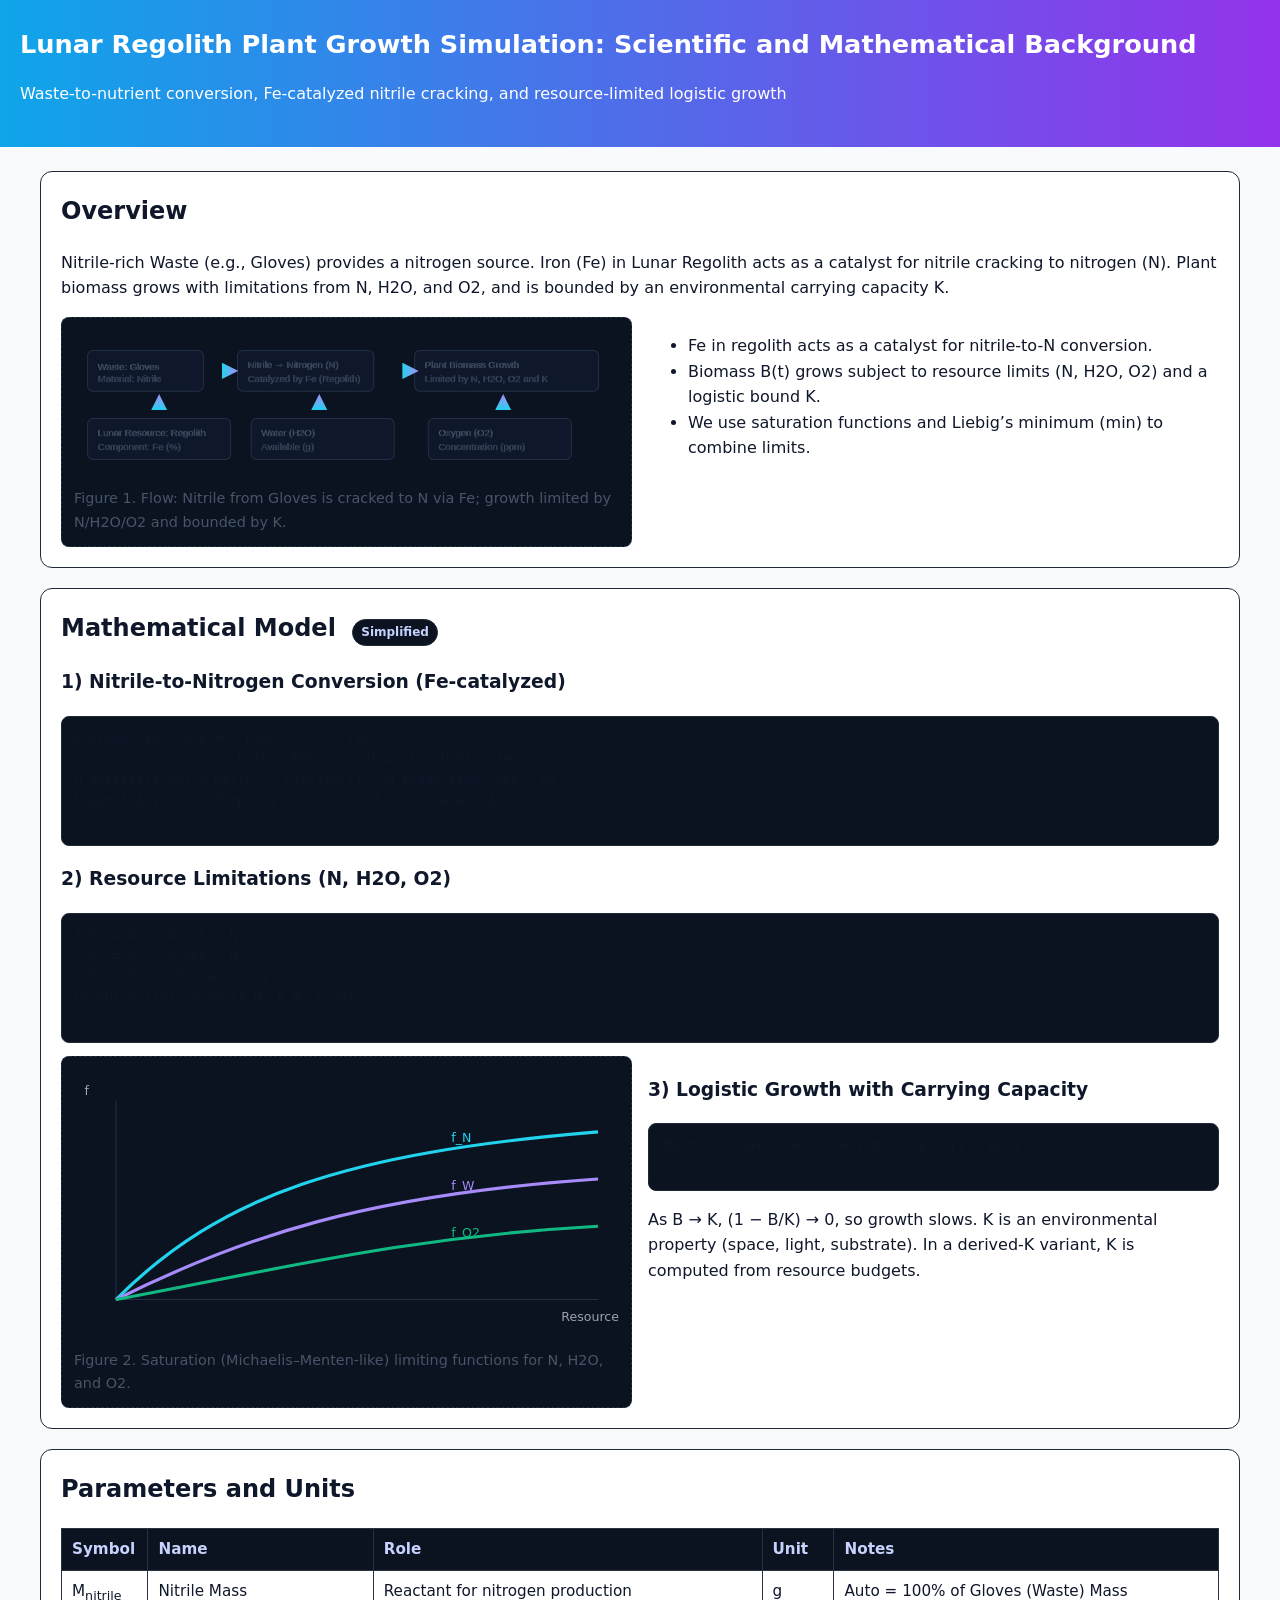
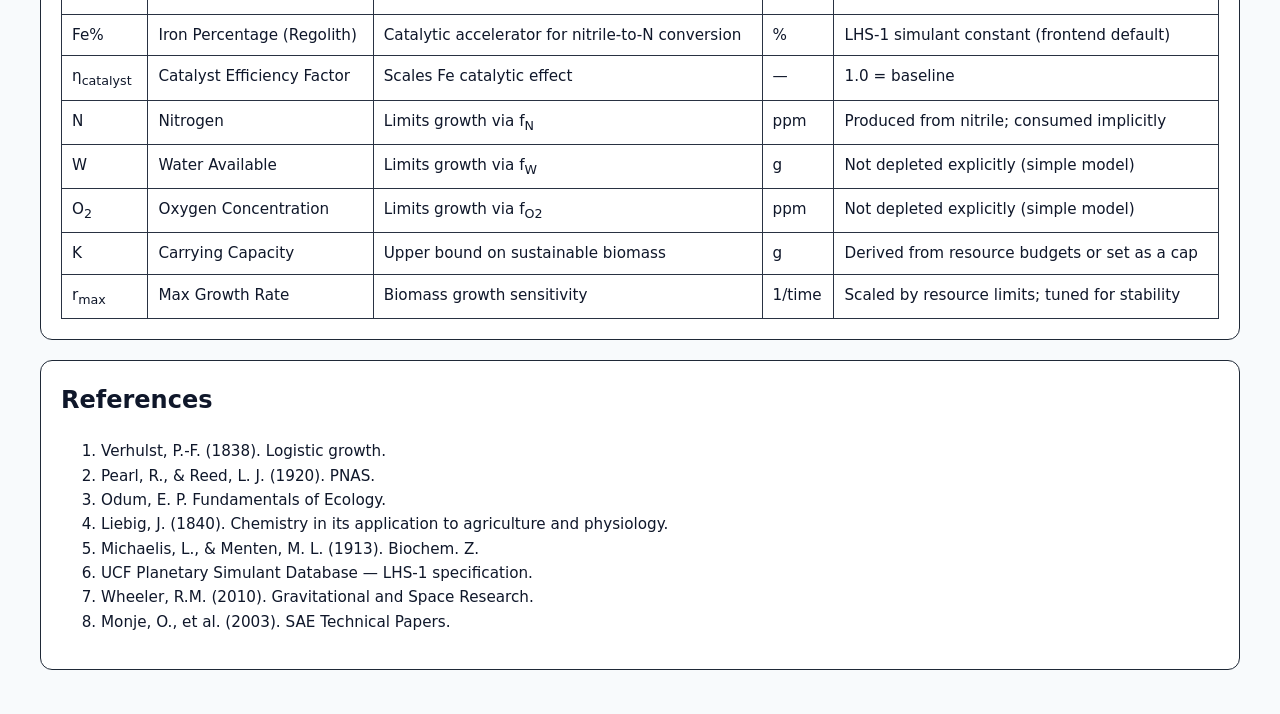
<file: help.html>
<!DOCTYPE html>
<html lang="en">
<head>
  <meta charset="utf-8" />
  <title>Lunar Regolith Plant Growth Simulation — Scientific Background</title>
  <meta name="viewport" content="width=device-width, initial-scale=1" />
  <meta name="color-scheme" content="dark light">
  <link rel="icon" href="data:,">
  <style>
    :root { --bg:#0f172a; --panel:#111827; --text:#e5e7eb; --muted:#9ca3af; --link:#60a5fa; }
    @media (prefers-color-scheme: light) {
      :root { --bg:#f8fafc; --panel:#ffffff; --text:#0f172a; --muted:#475569; --link:#2563eb; }
      .figure, code, pre { background:#f1f5f9; border-color:#e2e8f0; }
      header { color:#0f172a; }
    }
    html, body { background:var(--bg); color:var(--text); font-family:system-ui, Segoe UI, Roboto, Helvetica, Arial, sans-serif; margin:0; line-height:1.6; }
    header { background: linear-gradient(90deg, #0ea5e9 0%, #9333ea 100%); color:#fff; padding:24px 20px; }
    header h1 { margin:0 0 6px 0; font-size:1.6rem; }
    main { padding:24px; max-width:1200px; margin:0 auto; }
    section { background:var(--panel); border:1px solid #1f2937; border-radius:12px; padding:20px; margin-bottom:20px; }
    h2 { margin-top:0; }
    .two-col { display:grid; grid-template-columns:repeat(auto-fit, minmax(280px,1fr)); gap:16px; }
    .caption { color:var(--muted); font-size:0.9rem; }
    .table { width:100%; border-collapse:collapse; font-size:0.95rem; }
    .table th,.table td { border:1px solid #293242; padding:8px 10px; vertical-align:top; }
    .table th { background:#0b1220; text-align:left; color:#c7d2fe; }
    code, pre { background:#0b1220; border:1px solid #1f2937; padding:12px; border-radius:8px; display:block; overflow-x:auto; white-space:pre-wrap; }
    a { color:var(--link); }
    .figure { background:#0b1220; border:1px dashed #223047; border-radius:8px; padding:12px; }
    .svg-wrap { width:100%; overflow:hidden; }
    .badge { display:inline-block; font-size:0.75rem; background:#0b1220; border:1px solid #1f2937; padding:3px 8px; border-radius:999px; color:#c7d2fe; margin-left:8px; }
    .ref { font-size:0.95rem; }
  </style>
</head>
<body>
<header>
  <h1>Lunar Regolith Plant Growth Simulation: Scientific and Mathematical Background</h1>
  <p>Waste-to-nutrient conversion, Fe-catalyzed nitrile cracking, and resource-limited logistic growth</p>
</header>
<main>
  <section id="overview">
    <h2>Overview</h2>
    <p>
      Nitrile-rich Waste (e.g., Gloves) provides a nitrogen source. Iron (Fe) in Lunar Regolith acts as a catalyst for nitrile cracking to nitrogen (N). Plant biomass grows with limitations from N, H2O, and O2, and is bounded by an environmental carrying capacity K.
    </p>
    <div class="two-col">
      <div class="figure">
        <div class="svg-wrap" aria-label="System flow diagram">
          <svg viewBox="0 0 800 220" role="img">
            <defs>
              <linearGradient id="grad1" x1="0" x2="1">
                <stop offset="0%" stop-color="#22d3ee"/>
                <stop offset="100%" stop-color="#a78bfa"/>
              </linearGradient>
              <marker id="arrow" markerWidth="8" markerHeight="8" refX="6" refY="4" orient="auto">
                <polygon points="0 0, 8 4, 0 8" fill="url(#grad1)"/>
              </marker>
            </defs>
            <rect x="0" y="0" width="800" height="220" fill="#0b1220" rx="8"></rect>
            <g font-family="Segoe UI, sans-serif" font-size="14" fill="#e5e7eb" stroke="#223047">
              <rect x="20" y="30" width="170" height="60" fill="#0f172a" rx="8" stroke-width="1.5"/>
              <text x="35" y="58">Waste: Gloves</text>
              <text x="35" y="76" fill="#9ca3af">Material: Nitrile</text>
              <rect x="240" y="30" width="200" height="60" fill="#0f172a" rx="8" stroke-width="1.5"/>
              <text x="255" y="56">Nitrile → Nitrogen (N)</text>
              <text x="255" y="76" fill="#9ca3af">Catalyzed by Fe (Regolith)</text>
              <rect x="500" y="30" width="270" height="60" fill="#0f172a" rx="8" stroke-width="1.5"/>
              <text x="515" y="56">Plant Biomass Growth</text>
              <text x="515" y="76" fill="#9ca3af">Limited by N, H2O, O2 and K</text>
              <rect x="20" y="130" width="210" height="60" fill="#0f172a" rx="8" stroke-width="1.5"/>
              <text x="35" y="156">Lunar Resource: Regolith</text>
              <text x="35" y="176" fill="#9ca3af">Component: Fe (%)</text>
              <rect x="260" y="130" width="210" height="60" fill="#0f172a" rx="8" stroke-width="1.5"/>
              <text x="275" y="156">Water (H2O)</text>
              <text x="275" y="176" fill="#9ca3af">Available (g)</text>
              <rect x="520" y="130" width="210" height="60" fill="#0f172a" rx="8" stroke-width="1.5"/>
              <text x="535" y="156">Oxygen (O2)</text>
              <text x="535" y="176" fill="#9ca3af">Concentration (ppm)</text>
            </g>
            <g stroke="url(#grad1)" stroke-width="3" fill="none">
              <path d="M190,60 L235,60" marker-end="url(#arrow)"/>
              <path d="M440,60 L500,60" marker-end="url(#arrow)"/>
              <path d="M125,130 L125,100" marker-end="url(#arrow)"/>
              <path d="M360,130 L360,100" marker-end="url(#arrow)"/>
              <path d="M630,130 L630,100" marker-end="url(#arrow)"/>
            </g>
          </svg>
        </div>
        <div class="caption">Figure 1. Flow: Nitrile from Gloves is cracked to N via Fe; growth limited by N/H2O/O2 and bounded by K.</div>
      </div>
      <div>
        <ul>
          <li>Fe in regolith acts as a catalyst for nitrile-to-N conversion.</li>
          <li>Biomass B(t) grows subject to resource limits (N, H2O, O2) and a logistic bound K.</li>
          <li>We use saturation functions and Liebig’s minimum (min) to combine limits.</li>
        </ul>
      </div>
    </div>
  </section>

  <section id="math">
    <h2>Mathematical Model <span class="badge">Simplified</span></h2>
    <h3>1) Nitrile-to-Nitrogen Conversion (Fe-catalyzed)</h3>
    <pre>
N_production_rate = k_base · M_nitrile
                   + k_fe · Fe% · η_catalyst · M_nitrile
M_nitrile(t+Δt) = max(0, M_nitrile(t) − N_production_rate · Δt)
N_ppm(t+Δt)     = N_ppm(t) + α · N_production_rate · Δt
    </pre>

    <h3>2) Resource Limitations (N, H2O, O2)</h3>
    <pre>
f_N  = N / (N_sat + N)
f_W  = W / (W_sat + W)
f_O2 = O2 / (O2_sat + O2)
resource_limit = min(f_N, f_W, f_O2)
    </pre>

    <div class="two-col">
      <div class="figure">
        <div class="svg-wrap" aria-label="Saturation curves">
          <svg viewBox="0 0 520 260" role="img">
            <rect x="0" y="0" width="520" height="260" fill="#0b1220" rx="8"></rect>
            <g stroke="#223047" stroke-width="1">
              <line x1="40" y1="220" x2="500" y2="220"></line>
              <line x1="40" y1="220" x2="40" y2="30"></line>
            </g>
            <text x="10" y="25" fill="#9ca3af" font-size="12">f</text>
            <text x="465" y="240" fill="#9ca3af" font-size="12">Resource</text>
            <path d="M40,220 C140,120 260,80 500,60" stroke="#22d3ee" stroke-width="3" fill="none"/>
            <path d="M40,220 C160,160 280,120 500,105" stroke="#a78bfa" stroke-width="3" fill="none"/>
            <path d="M40,220 C200,190 320,160 500,150" stroke="#10b981" stroke-width="3" fill="none"/>
            <text x="360" y="70" fill="#22d3ee" font-size="12">f_N</text>
            <text x="360" y="115" fill="#a78bfa" font-size="12">f_W</text>
            <text x="360" y="160" fill="#10b981" font-size="12">f_O2</text>
          </svg>
        </div>
        <div class="caption">Figure 2. Saturation (Michaelis–Menten-like) limiting functions for N, H2O, and O2.</div>
      </div>
      <div>
        <h3>3) Logistic Growth with Carrying Capacity</h3>
        <pre>
dB/dt = r_max · resource_limit · B · (1 − B/K)
        </pre>
        <p>
          As B → K, (1 − B/K) → 0, so growth slows. K is an environmental property (space, light, substrate). In a derived-K variant, K is computed from resource budgets.
        </p>
      </div>
    </div>
  </section>

  <section id="parameters">
    <h2>Parameters and Units</h2>
    <table class="table" aria-label="Model parameters">
      <thead>
        <tr><th>Symbol</th><th>Name</th><th>Role</th><th>Unit</th><th>Notes</th></tr>
      </thead>
      <tbody>
        <tr><td>M<sub>nitrile</sub></td><td>Nitrile Mass</td><td>Reactant for nitrogen production</td><td>g</td><td>Auto = 100% of Gloves (Waste) Mass</td></tr>
        <tr><td>Fe%</td><td>Iron Percentage (Regolith)</td><td>Catalytic accelerator for nitrile-to-N conversion</td><td>%</td><td>LHS‑1 simulant constant (frontend default)</td></tr>
        <tr><td>η<sub>catalyst</sub></td><td>Catalyst Efficiency Factor</td><td>Scales Fe catalytic effect</td><td>—</td><td>1.0 = baseline</td></tr>
        <tr><td>N</td><td>Nitrogen</td><td>Limits growth via f<sub>N</sub></td><td>ppm</td><td>Produced from nitrile; consumed implicitly</td></tr>
        <tr><td>W</td><td>Water Available</td><td>Limits growth via f<sub>W</sub></td><td>g</td><td>Not depleted explicitly (simple model)</td></tr>
        <tr><td>O<sub>2</sub></td><td>Oxygen Concentration</td><td>Limits growth via f<sub>O2</sub></td><td>ppm</td><td>Not depleted explicitly (simple model)</td></tr>
        <tr><td>K</td><td>Carrying Capacity</td><td>Upper bound on sustainable biomass</td><td>g</td><td>Derived from resource budgets or set as a cap</td></tr>
        <tr><td>r<sub>max</sub></td><td>Max Growth Rate</td><td>Biomass growth sensitivity</td><td>1/time</td><td>Scaled by resource limits; tuned for stability</td></tr>
      </tbody>
    </table>
  </section>

  <section id="refs">
    <h2>References</h2>
    <ol class="ref">
      <li>Verhulst, P.-F. (1838). Logistic growth.</li>
      <li>Pearl, R., & Reed, L. J. (1920). PNAS.</li>
      <li>Odum, E. P. Fundamentals of Ecology.</li>
      <li>Liebig, J. (1840). Chemistry in its application to agriculture and physiology.</li>
      <li>Michaelis, L., & Menten, M. L. (1913). Biochem. Z.</li>
      <li>UCF Planetary Simulant Database — LHS‑1 specification.</li>
      <li>Wheeler, R.M. (2010). Gravitational and Space Research.</li>
      <li>Monje, O., et al. (2003). SAE Technical Papers.</li>
    </ol>
  </section>
</main>
</body>
</html>
</file>
